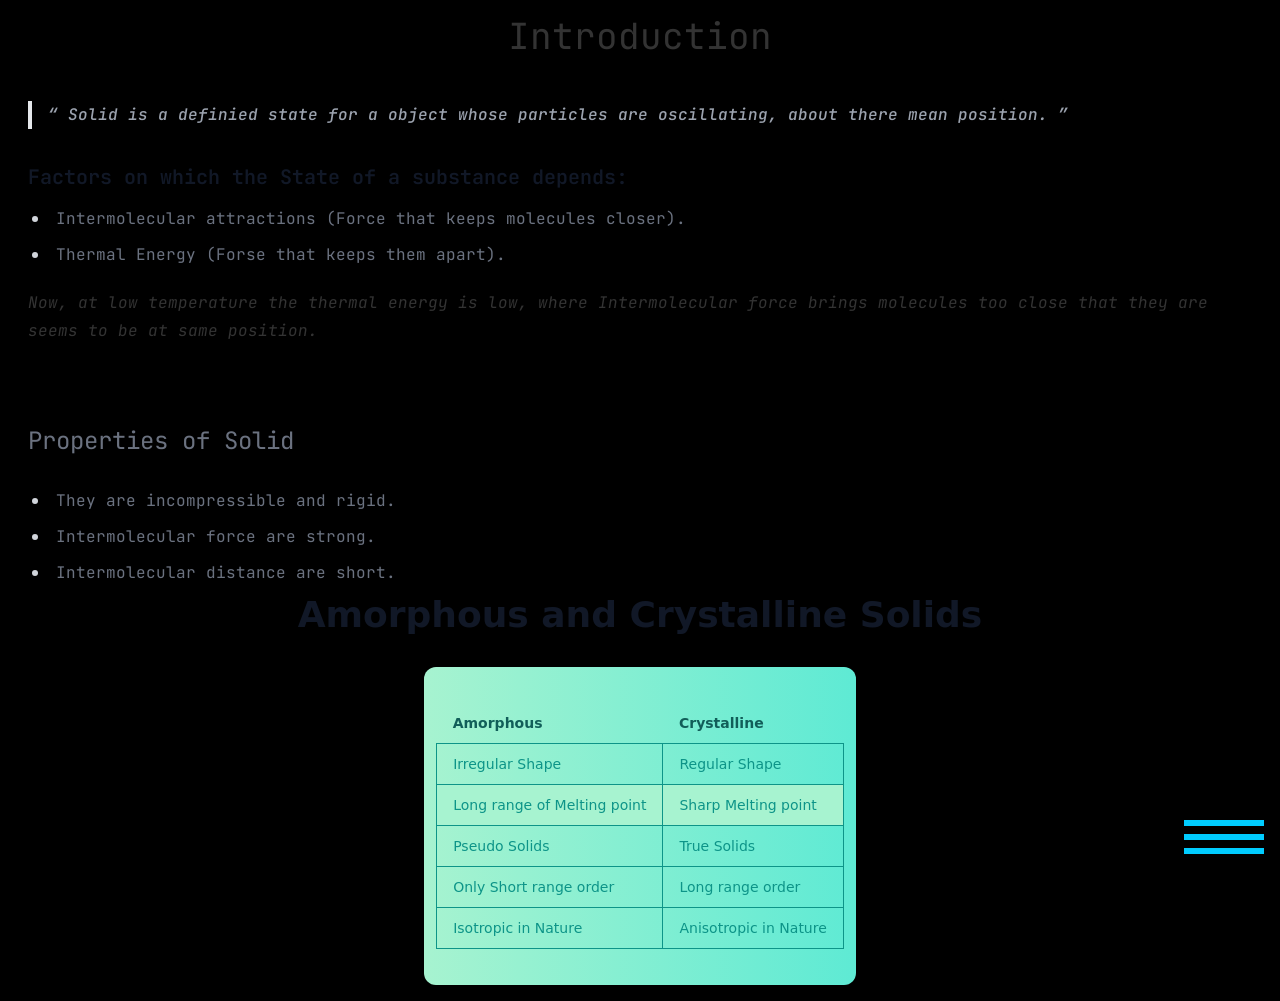
<file: index.html>
<html lang="en">
  <head>
    <meta charset="UTF-8" />
    <meta http-equiv="X-UA-Compatible" content="IE=edge" />
    <meta name="viewport" content="width=device-width, initial-scale=1.0" />
    <meta name="description" content="How all this world WorKs,?" />
    <meta
      name="keywords"
      content="Divyamrit Blog,Blogs by Divyamrit,Divyamrit Articles"
    />
    <meta name="author" content="Divyamrit||Sukhpreet Singh" />
    <meta name="theme-color" content="#0a1824" />
    <title>Divyamrit Notes</title>
    <link rel="icon" href="./favicon.ico" />
    <link
      rel="apple-touch-icon"
      sizes="180x180"
      href="./icons/apple-touch-icon.png"
    />
    <link
      rel="icon"
      type="image/png"
      sizes="32x32"
      href="./icons/favicon-32x32.png"
    />
    <link
      rel="icon"
      type="image/png"
      sizes="16x16"
      href="./icons/favicon-16x16.png"
    />
    <script src="App.js" defer></script>
    <link rel="manifest" href="manifest.json" />
    <link rel="stylesheet" href="tailwind.css" />
    <link rel="stylesheet" href="./Note/hamburger.css">
    <style>
      .butInstall {
        background-color: #44009f;
        color: white;
        font-size: 0.8rem;
        padding-top: 1rem;
        padding-left: 2rem;
        padding-right: 2rem;
        padding-bottom: 1rem;
        border-radius: 9999px;
      }
      .divInstall {
        position: relative;
        display: flex;
        padding-bottom: 1rem;
        justify-content: center;
      }
    </style>
  </head>

  <body
    class="select-none bg-black flex flex-row"
  >
  <!-- hamburger -->
     <div class="z-20 bottom-2 right-4 fixed w-20 h-20">
      <div class="three col">
        <div class="hamburger" id="hamburger-9">
          <span class="line"></span>
          <span class="line"></span>
          <span class="line"></span>
        </div>
      </div>
      </div>
      <!-- Navigation bar -->
    <section id="Nav" class="hidden relative overflow-y-auto z-10 bg-white">
    <nav
      id="nav"
      class="ml-6 px-1 pt-6 font-p font-thin text-base sm:px-3 xl:px-5 pb-10 lg:pt-10 lg:pb-14"
    >     
      <ul>
        <li class="mt-8">
          <h3
            class="px-3 mb-3 lg:mb-3 uppercase tracking-wide font-semibold text-md text-gray-900"
          >
          Solid State Ncert Notes 
          </h3>
          <ul>
            <li>
              <a
                class="px-3 py-2 transition-colors duration-200 relative block hover:text-gray-900 text-gray-500"
                href="./Note/Relation_and_function.html"
                ><span
                  class="rounded-md absolute inset-0 bg-cyan-50 opacity-0"
                ></span
                ><span class="relative">Maths Section</span></a
              >
            </li>
            <li>
              <a
                class="px-3 py-2 transition-colors duration-200 relative block hover:text-gray-900 text-gray-500"
                href="./Note/Relation_and_function.html"
                ><span
                  class="rounded-md absolute inset-0 bg-cyan-50 opacity-0"
                ></span
                ><span class="relative">Maths Important questiion</span></a
              >
            </li>
          </ul>
        </li>
       </ul>
      </li>
     </ul>
    </nav>
    </section>
    <div id="Content" class="flex flex-col mt-4 ">
    <section class="font-p mx-7 prose max-w-none">
      <p class="text-4xl text-center">Introduction</p>
      <blockquote>
        <p class="text-gray-400">
          Solid is a definied state for a object whose particles are
          oscillating, about there mean position.
        </p>
      </blockquote>
      <h3>Factors on which the State of a substance depends:</h3>
      <ul class="text-gray-500">
        <li>Intermolecular attractions (Force that keeps molecules closer).</li>
        <li>Thermal Energy (Forse that keeps them apart).</li>
      </ul>
      <p class="italic">
        Now, at low temperature the thermal energy is low, where Intermolecular
        force brings molecules too close that they are seems to be at same
        position.
      </p>
      </section>
    <section class="font-p mx-7 mt-20 prose">
      <p class="text-2xl text-gray-500">Properties of Solid</p>
      <ul class="text-gray-500">
        <li>They are incompressible and rigid.</li>
        <li>Intermolecular force are strong.</li>
        <li>Intermolecular distance are short.</li>
      </ul>
      </section>
      <div class="prose px-3 max-w-none flex flex-col w-full items-center">
      <h1>Amorphous and Crystalline Solids</h1>
      <div class="px-3 max-w-[40rem] py-2 rounded-xl self-center overflow-hidden bg-gradient-to-r from-emerald-200 to-teal-300">
      <table class="table-auto">
        <thead>
          <tr>
            <th class=" px-4 py-2 text-teal-800">Amorphous</th>
            <th class=" px-4 py-2 text-teal-800">Crystalline</th>
           </tr>
        </thead>
        <tbody>
          <tr>
            <td class="border border-teal-600  p-2 text-teal-600 font-medium">Irregular Shape</td>
            <td class="border border-teal-600  p-2 text-teal-600 font-medium">Regular Shape</td>
          </tr>
          <tr class="bg-emerald-200">
            <td class="border border-teal-600 px-4 py-2 text-teal-600 font-medium">Long range of Melting point</td>
            <td class="border border-teal-600 px-4 py-2 text-teal-600 font-medium">Sharp Melting point</td>
          </tr>
          <tr>
            <td class="border border-teal-600 px-4 py-2 text-teal-600 font-medium">Pseudo Solids</td>
            <td class="border border-teal-600 px-4 py-2 text-teal-600 font-medium">True Solids</td>
          </tr>
          <tr>
            <td class="border border-teal-600 px-4 py-2 text-teal-600 font-medium">Only Short range order</td>
            <td class="border border-teal-600 px-4 py-2 text-teal-600 font-medium">Long range order</td>
          </tr>
          <tr>
            <td class="border border-teal-600 px-4 py-2 text-teal-600 font-medium">Isotropic in Nature</td>
            <td class="border border-teal-600 px-4 py-2 text-teal-600 font-medium">Anisotropic in Nature</td>
          </tr>
            </tbody>
          </table>
          </div>
          </div>


      <div class="divInstall">
        <button class="hidden butInstall">Install App for Fun !</button>
      </div>
    </div>
    <script>
      const hamburger = document.querySelector(".hamburger");
      function toggleHamburger() {
        hamburger.classList.toggle("is-active")
        nav.classList.toggle("hidden")
        content.classList.toggle("hidden")
      }
      const nav = document.querySelector("#Nav")
      const content = document.querySelector("#Content")
      hamburger.addEventListener('click',toggleHamburger);
    </script>
    <script src="https://ajax.googleapis.com/ajax/libs/jquery/3.4.1/jquery.min.js"></script>
    <script type="text/javascript">
    
        $(document).ready(function () {

          if (localStorage.getItem("my_app_name_here-quote-scroll") != null) {
          $(window).scrollTop(localStorage.getItem("my_app_name_here-quote-scroll"));
      }

        $(window).on("scroll", function() {
            localStorage.setItem("my_app_name_here-quote-scroll", $(window).scrollTop());
        });

      });

    </script>
  </body>
</html>
</file>
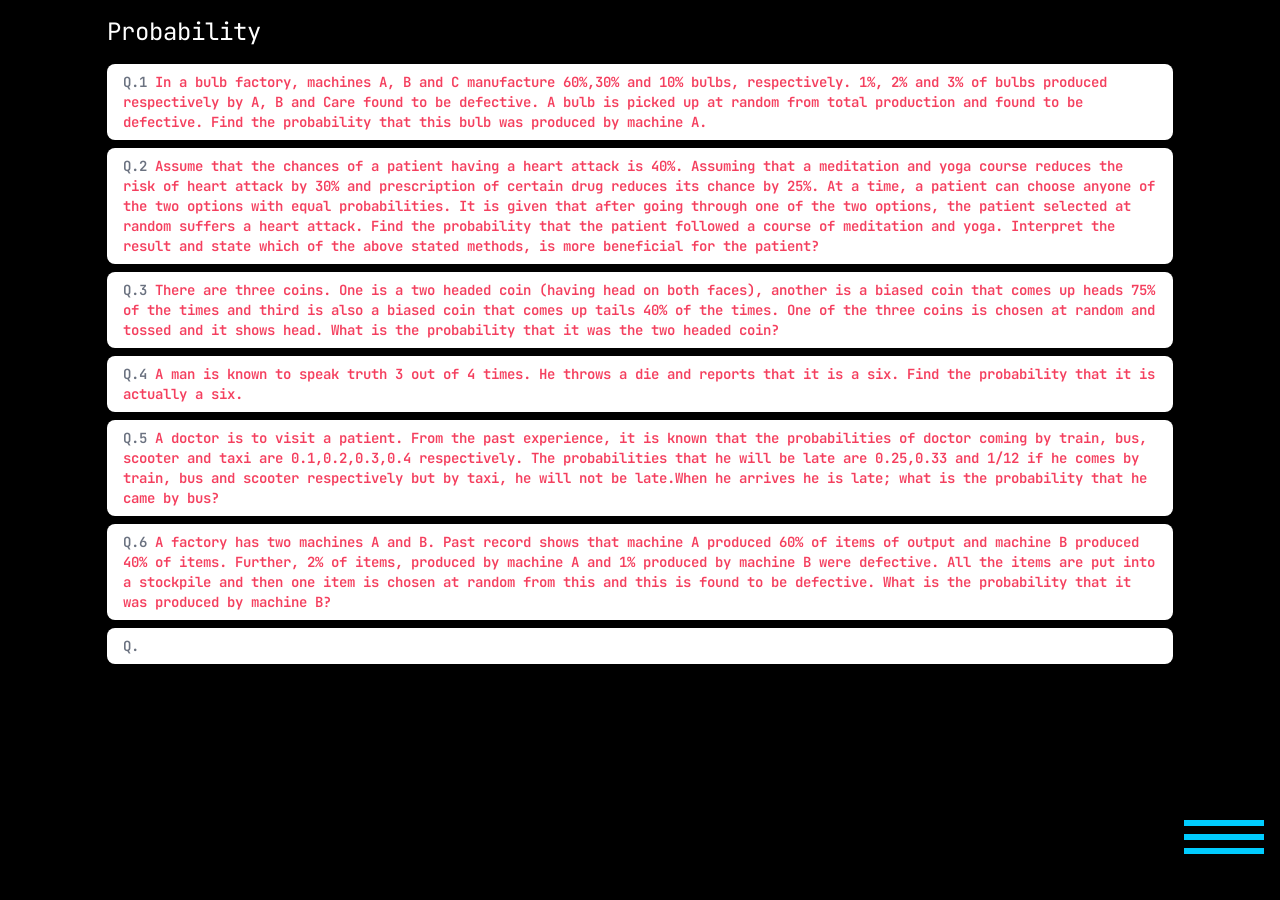
<file: Note/Probability.html>
<!DOCTYPE html>
<html lang="en">
<head>
    <meta charset="UTF-8">
    <meta http-equiv="X-UA-Compatible" content="IE=edge">
    <meta name="viewport" content="width=device-width, initial-scale=1.0">
    <title></title>
    <link rel="stylesheet" href="../tailwind.css">
    <link rel="stylesheet" href="./hamburger.css">
</head>
<body class="bg-black w-full">
     <div class="z-20 bottom-2  right-4 fixed w-20 h-20">
      <div class="three col">
        <div class="hamburger" id="hamburger-9">
          <span class="line"></span>
          <span class="line"></span>
          <span class="line"></span>
        </div>
      </div>
      </div>
    <section id="Nav" class="hidden min-h-screen relative overflow-y-auto z-10 bg-white">
    <nav
      id="nav"
      class="ml-6 px-1 pt-6 font-p font-thin text-base sm:px-3 xl:px-5 pb-10 lg:pt-10 lg:pb-14"
    >     
      <ul>
        <li class="mt-8">
          <h3
            class="px-3 mb-3 lg:mb-3 uppercase tracking-wide font-semibold text-md text-gray-900"
          >
          Mathematics 
          </h3>
          <ul>
            <li>
              <a
                class="px-3 py-2 transition-colors duration-200 relative block hover:text-gray-900 text-gray-500"
                href="../index.html"
                ><span
                  class="rounded-md absolute inset-0 bg-cyan-50 opacity-0"
                ></span
                ><span class="relative">Home</span></a
              >
            </li>
            <li>
              <a
                class="px-3 py-2 transition-colors duration-200 relative block hover:text-gray-900 text-gray-500"
                href="./Relation_and_function.html"
                ><span
                  class="rounded-md absolute inset-0 bg-cyan-50 opacity-0"
                ></span
                ><span class="relative">Relation and functions</span></a
              >
            </li>
            <li>
              <a
                class="px-3 py-2 transition-colors duration-200 relative block hover:text-gray-900 text-gray-500"
                href="./trignometry.html"
                ><span
                  class="rounded-md bg-blue-100"
                ></span
                ><span class="relative">Inverse trignometry</span></a
              >
            </li>
            <li>
              <a
                class="px-3 py-2 transition-colors duration-200 relative block hover:text-gray-900 text-gray-500"
                href="./Matrix.html"
                ><span
                  class="rounded-md absolute inset-0 bg-cyan-50 opacity-0"
                ></span
                ><span class="relative">Matrix</span></a
              >
            </li>
            <li>
              <a
                class="px-3 py-2 transition-colors duration-200 relative block hover:text-gray-900 text-gray-500"
                href="./Determinant.html"
                ><span
                  class="rounded-md absolute inset-0 bg-cyan-50 opacity-0"
                ></span
                ><span class="relative">Determinants</span></a
              >
            </li>
            <li>
              <a
                class="px-3 py-2 transition-colors duration-200 relative block hover:text-gray-900 text-gray-500"
                href="./Continuty_and_differentiation.html"
                ><span
                  class="rounded-md absolute inset-0 bg-cyan-50 opacity-0"
                ></span
                ><span class="relative">Continuty and Differentiation</span></a
              >
            </li>
            <li>
              <a
                class="px-3 py-2 transition-colors duration-200 relative block hover:text-gray-900 text-gray-500"
                href="./Applications_of_Differentiation.html"
                ><span
                  class="rounded-md absolute inset-0 bg-cyan-50 opacity-0"
                ></span
                ><span class="relative">Applications of Differentiation.</span></a
              >
            </li>
            <li>
              <a
                class="px-3 py-2 transition-colors duration-200 relative block hover:text-gray-900 text-gray-500"
                href="./Integration.html"
                ><span
                  class="rounded-md absolute inset-0 bg-cyan-50 opacity-0"
                ></span
                ><span class="relative">Integration</span></a
              >
            </li>
            <li>
              <a
                class="px-3 py-2 transition-colors duration-200 relative block hover:text-gray-900 text-gray-500"
                href="./Applications_of_Intgration.html"
                ><span
                  class="rounded-md absolute inset-0 bg-cyan-50 opacity-0"
                ></span
                ><span class="relative">Applications of Integration</span></a
              >
            </li>
            <li>
              <a
                class="px-3 py-2 transition-colors duration-200 relative block hover:text-gray-900 text-gray-500"
                href="./Differential_equations.html"
                ><span
                  class="rounded-md absolute inset-0 bg-cyan-50 opacity-0"
                ></span
                ><span class="relative">Differential Equations<span></a
              >
            </li>
            <li>
              <a
                class="px-3 py-2 transition-colors duration-200 relative block hover:text-gray-900 text-gray-500"
                href="./Vector_algebra.html"
                ><span
                  class="rounded-md absolute inset-0 bg-cyan-50 opacity-0"
                ></span
                ><span class="relative">Vector Algebra</span></a
              >
            </li>
            <li>
              <a
                class="px-3 py-2 transition-colors duration-200 relative block hover:text-gray-900 text-gray-500"
                href="./3d-geometry.html"
                ><span
                  class="rounded-md absolute inset-0 bg-cyan-50 opacity-0"
                ></span
                ><span class="relative">3D Geometry</span></a
              >
            </li>
            <li>
              <a
                class="px-3 py-2 transition-colors duration-200 relative block hover:text-gray-900 text-gray-500"
                href="./Linear_inquality.html"
                ><span
                  class="rounded-md absolute inset-0 bg-cyan-50 opacity-0"
                ></span
                ><span class="relative">Linear Inquality</span></a
              >
            </li>
            <li>
              <a
                class="px-3 py-2 transition-colors duration-200 relative block hover:text-gray-900 text-gray-500"
                href="./Probability.html"
                ><span
                  class="rounded-md absolute inset-0 bg-cyan-50 opacity-0"
                ></span
                ><span class="relative">Probability</span></a
              >
            </li>
          </ul>
        </li>
       </ul>
      </li>
     </ul>
    </nav>
    </section>
    <section class="Content w-11/12 ml-auto mt-4 font-p text-white text-2xl">
        Probability
    </section>
    <section class="Content mt-4 font-p w-full flex flex-col gap-2 items-center">
        <article class="w-10/12 px-4 py-2 font-semibold bg-white rounded-lg">
            <h1 class="text-sm text-rose-500"><p class="inline text-gray-500">Q.1</p> In a bulb factory, machines A, B and C manufacture 60%,30% and 10% bulbs, respectively. 1%, 2% and 3% of bulbs produced respectively by A, B and Care found to be defective. A bulb is picked up at random from total production and found to be defective. Find the probability that this bulb was produced by machine A.</h1>
        </article>
        <article class="w-10/12 px-4 py-2 font-semibold bg-white rounded-lg">
            <h1 class="text-sm text-rose-500"><p class="inline text-gray-500">Q.2</p>
            Assume that the chances of a patient having
                a heart attack is 40%. Assuming that a
                meditation and yoga course reduces the risk
                of heart attack by 30% and prescription of
                certain drug reduces its chance by 25%. At a
                time, a patient can choose anyone of the two
                options with equal probabilities. It is given
                that after going through one of the two
                options, the patient selected at random
                suffers a heart attack. Find the probability
                that the patient followed a course of
                meditation and yoga. Interpret the result and
                state which of the above stated methods, is
                more beneficial for the patient?
            </h1>
        </article>
        <article class="w-10/12 px-4 py-2 font-semibold bg-white rounded-lg">
            <h1 class="text-sm text-rose-500"><p class="inline text-gray-500">Q.3</p>
            There are three coins. One is a two headed
            coin (having head on both faces), another is
            a biased coin that comes up heads 75% of
            the times and third is also a biased coin that
            comes up tails 40% of the times. One of the
            three coins is chosen at random and tossed
            and it shows head. What is the probability
            that it was the two headed coin?
            </h1>
        </article>
        <article class="w-10/12 px-4 py-2 font-semibold bg-white rounded-lg">
            <h1 class="text-sm text-rose-500"><p class="inline text-gray-500">Q.4</p>
            A man is known to speak truth 3 out of
            4 times. He throws a die and reports that it is
            a six. Find the probability that it is actually a
            six.
            </h1>
        </article>
        <article class="w-10/12 px-4 py-2 font-semibold bg-white rounded-lg">
            <h1 class="text-sm text-rose-500"><p class="inline text-gray-500">Q.5</p> A doctor is to visit a patient. From the past experience, it is known that the probabilities of doctor coming by train, bus, scooter and taxi are 0.1,0.2,0.3,0.4 respectively. The probabilities that he will be late are 0.25,0.33 and 1/12 if he comes by train, bus and scooter respectively but by taxi, he will not be late.When he arrives he is late; what is the probability that he came by bus?</h1>
        </article>
        <article class="w-10/12 px-4 py-2 font-semibold bg-white rounded-lg">
            <h1 class="text-sm text-rose-500"><p class="inline text-gray-500">Q.6</p>
                A factory has two machines A and B. Past
                record shows that machine A produced 60%
                of items of output and machine B produced
                40% of items. Further, 2% of items, produced
                by machine A and 1% produced by machine B
                were defective. All the items are put into a
                stockpile and then one item is chosen at
                random from this and this is found to be
                defective. What is the probability that it was
                produced by machine B?
            </h1>
        </article>
        <article class="w-10/12 px-4 py-2 font-semibold bg-white rounded-lg">
            <h1 class="text-sm text-rose-500"><p class="inline text-gray-500">Q.</p></h1>
        </article>
    </section>
    <script>
      const hamburger = document.querySelector(".hamburger");
      function toggleHamburger() {
        hamburger.classList.toggle("is-active")
        nav.classList.toggle("hidden")
        content[0].classList.toggle("hidden")
        content[1].classList.toggle("hidden")
      }
      const nav = document.querySelector("#Nav")
      const content = document.querySelectorAll(".Content")
      hamburger.addEventListener('click',toggleHamburger);
    </script>
</body>
</html>
</file>
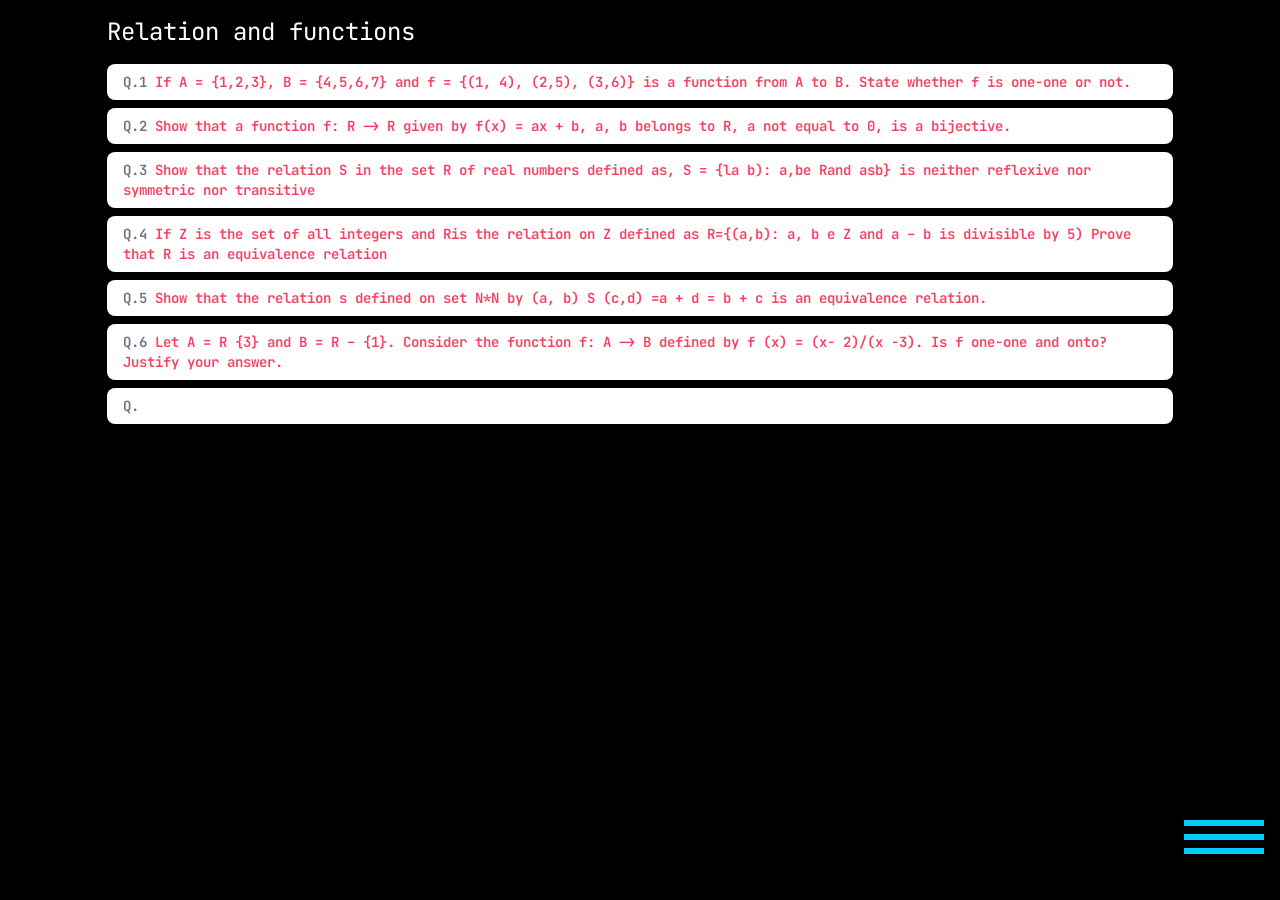
<file: Note/Relation_and_function.html>
<!DOCTYPE html>
<html lang="en">
<head>
    <meta charset="UTF-8">
    <meta http-equiv="X-UA-Compatible" content="IE=edge">
    <meta name="viewport" content="width=device-width, initial-scale=1.0">
    <title></title>
    <link rel="stylesheet" href="../tailwind.css">
    <link rel="stylesheet" href="./hamburger.css">
</head>
<body class="bg-black w-full">
     <div class="z-20 bottom-2  right-4 fixed w-20 h-20">
      <div class="three col">
        <div class="hamburger" id="hamburger-9">
          <span class="line"></span>
          <span class="line"></span>
          <span class="line"></span>
        </div>
      </div>
      </div>
    <section id="Nav" class="hidden min-h-screen relative overflow-y-auto z-10 bg-white">
    <nav
      id="nav"
      class="ml-6 px-1 pt-6 font-p font-thin text-base sm:px-3 xl:px-5 pb-10 lg:pt-10 lg:pb-14"
    >     
      <ul>
        <li class="mt-8">
          <h3
            class="px-3 mb-3 lg:mb-3 uppercase tracking-wide font-semibold text-md text-gray-900"
          >
          Mathematics 
          </h3>
          <ul>
            <li>
              <a
                class="px-3 py-2 transition-colors duration-200 relative block hover:text-gray-900 text-gray-500"
                href="../index.html"
                ><span
                  class="rounded-md absolute inset-0 bg-cyan-50 opacity-0"
                ></span
                ><span class="relative">Home</span></a
              >
            </li>
            <li>
              <a
                class="px-3 py-2 transition-colors duration-200 relative block hover:text-gray-900 text-gray-500"
                href="./Relation_and_function.html"
                ><span
                  class="rounded-md absolute inset-0 bg-cyan-50 opacity-0"
                ></span
                ><span class="relative">Relation and functions</span></a
              >
            </li>
            <li>
              <a
                class="px-3 py-2 transition-colors duration-200 relative block hover:text-gray-900 text-gray-500"
                href="./trignometry.html"
                ><span
                  class="rounded-md bg-blue-100"
                ></span
                ><span class="relative">Inverse trignometry</span></a
              >
            </li>
            <li>
              <a
                class="px-3 py-2 transition-colors duration-200 relative block hover:text-gray-900 text-gray-500"
                href="./Matrix.html"
                ><span
                  class="rounded-md absolute inset-0 bg-cyan-50 opacity-0"
                ></span
                ><span class="relative">Matrix</span></a
              >
            </li>
            <li>
              <a
                class="px-3 py-2 transition-colors duration-200 relative block hover:text-gray-900 text-gray-500"
                href="./Determinant.html"
                ><span
                  class="rounded-md absolute inset-0 bg-cyan-50 opacity-0"
                ></span
                ><span class="relative">Determinants</span></a
              >
            </li>
            <li>
              <a
                class="px-3 py-2 transition-colors duration-200 relative block hover:text-gray-900 text-gray-500"
                href="./Continuty_and_differentiation.html"
                ><span
                  class="rounded-md absolute inset-0 bg-cyan-50 opacity-0"
                ></span
                ><span class="relative">Continuty and Differentiation</span></a
              >
            </li>
            <li>
              <a
                class="px-3 py-2 transition-colors duration-200 relative block hover:text-gray-900 text-gray-500"
                href="./Applications_of_Differentiation.html"
                ><span
                  class="rounded-md absolute inset-0 bg-cyan-50 opacity-0"
                ></span
                ><span class="relative">Applications of Differentiation.</span></a
              >
            </li>
            <li>
              <a
                class="px-3 py-2 transition-colors duration-200 relative block hover:text-gray-900 text-gray-500"
                href="./Integration.html"
                ><span
                  class="rounded-md absolute inset-0 bg-cyan-50 opacity-0"
                ></span
                ><span class="relative">Integration</span></a
              >
            </li>
            <li>
              <a
                class="px-3 py-2 transition-colors duration-200 relative block hover:text-gray-900 text-gray-500"
                href="./Applications_of_Intgration.html"
                ><span
                  class="rounded-md absolute inset-0 bg-cyan-50 opacity-0"
                ></span
                ><span class="relative">Applications of Integration</span></a
              >
            </li>
            <li>
              <a
                class="px-3 py-2 transition-colors duration-200 relative block hover:text-gray-900 text-gray-500"
                href="./Differential_equations.html"
                ><span
                  class="rounded-md absolute inset-0 bg-cyan-50 opacity-0"
                ></span
                ><span class="relative">Differential Equations<span></a
              >
            </li>
            <li>
              <a
                class="px-3 py-2 transition-colors duration-200 relative block hover:text-gray-900 text-gray-500"
                href="./Vector_algebra.html"
                ><span
                  class="rounded-md absolute inset-0 bg-cyan-50 opacity-0"
                ></span
                ><span class="relative">Vector Algebra</span></a
              >
            </li>
            <li>
              <a
                class="px-3 py-2 transition-colors duration-200 relative block hover:text-gray-900 text-gray-500"
                href="./3d-geometry.html"
                ><span
                  class="rounded-md absolute inset-0 bg-cyan-50 opacity-0"
                ></span
                ><span class="relative">3D Geometry</span></a
              >
            </li>
            <li>
              <a
                class="px-3 py-2 transition-colors duration-200 relative block hover:text-gray-900 text-gray-500"
                href="./Linear_inquality.html"
                ><span
                  class="rounded-md absolute inset-0 bg-cyan-50 opacity-0"
                ></span
                ><span class="relative">Linear Inquality</span></a
              >
            </li>
            <li>
              <a
                class="px-3 py-2 transition-colors duration-200 relative block hover:text-gray-900 text-gray-500"
                href="./Probability.html"
                ><span
                  class="rounded-md absolute inset-0 bg-cyan-50 opacity-0"
                ></span
                ><span class="relative">Probability</span></a
              >
            </li>
          </ul>
        </li>
       </ul>
      </li>
     </ul>
    </nav>
    </section>
    <section class="Content w-11/12 ml-auto mt-4 font-p text-white text-2xl">
        Relation and functions
    </section>
    <section class="Content mt-4 font-p w-full flex flex-col gap-2 items-center">
        <article class="w-10/12 px-4 py-2 font-semibold bg-white rounded-lg">
            <h1 class="text-sm text-rose-500"><p class="inline text-gray-500">Q.1</p>
                If A = {1,2,3}, B = {4,5,6,7} and
                f = {(1, 4), (2,5), (3,6)} is a function from A to
                B. State whether f is one-one or not.
            </h1>
        </article>
        <article class="w-10/12 px-4 py-2 font-semibold bg-white rounded-lg">
            <h1 class="text-sm text-rose-500"><p class="inline text-gray-500">Q.2</p>
                Show that a function f: R -> R given by
                f(x) = ax + b, a, b belongs to R, a not equal to 0, is a bijective.
            </h1>
        </article>
        <article class="w-10/12 px-4 py-2 font-semibold bg-white rounded-lg">
            <h1 class="text-sm text-rose-500"><p class="inline text-gray-500">Q.3</p>
                    Show that the relation S in the set R of real
                    numbers defined as, S = {la b): a,be Rand
                    asb} is neither reflexive nor symmetric
                    nor transitive
            </h1>
        </article>
        <article class="w-10/12 px-4 py-2 font-semibold bg-white rounded-lg">
            <h1 class="text-sm text-rose-500"><p class="inline text-gray-500">Q.4</p>
                If Z is the set of all integers and Ris
                the relation on Z defined as
                R={(a,b): a, b e Z and a – b is divisible by 5)
                Prove that R is an equivalence relation
            </h1>
        </article>
        <article class="w-10/12 px-4 py-2 font-semibold bg-white rounded-lg">
            <h1 class="text-sm text-rose-500"><p class="inline text-gray-500">Q.5</p>
                Show that the relation s defined on set N*N
                by (a, b) S (c,d) =a + d = b + c is an
                equivalence relation.
            </h1>
        </article>
        <article class="w-10/12 px-4 py-2 font-semibold bg-white rounded-lg">
            <h1 class="text-sm text-rose-500"><p class="inline text-gray-500">Q.6</p>
             Let A = R {3} and B = R – {1}. Consider the function f: A -> B defined by f (x) = (x- 2)/(x -3). Is f one-one and onto? Justify your answer.
            </h1>
        </article>
        <article class="w-10/12 px-4 py-2 font-semibold bg-white rounded-lg">
            <h1 class="text-sm text-rose-500"><p class="inline text-gray-500">Q.</p></h1>
        </article>
    </section>
    <script>
      const hamburger = document.querySelector(".hamburger");
      function toggleHamburger() {
        hamburger.classList.toggle("is-active")
        nav.classList.toggle("hidden")
        content[0].classList.toggle("hidden")
        content[1].classList.toggle("hidden")
      }
      const nav = document.querySelector("#Nav")
      const content = document.querySelectorAll(".Content")
      hamburger.addEventListener('click',toggleHamburger);
    </script>
</body>
</html>
</file>
<file: Note/hamburger.css>
.hamburger .line{
  height: 6px;
  background-color: #00ccff;
  display: block;
  margin-top: 8px;
  -webkit-transition: all 0.3s ease-in-out;
  -o-transition: all 0.3s ease-in-out;
  transition: all 0.3s ease-in-out;
}
.hamburger:hover{
  cursor: pointer;
}

#hamburger-9{
  position: relative;
  -webkit-transition: all 0.3s ease-in-out;
  -o-transition: all 0.3s ease-in-out;
  transition: all 0.3s ease-in-out;
}

#hamburger-9.is-active{
  -webkit-transform: rotate(45deg);
  -ms-transform: rotate(45deg);
  -o-transform: rotate(45deg);
  transform: rotate(45deg);
}

#hamburger-9:before{
  content: "";
  position: absolute;
  -webkit-box-sizing: border-box;
  -moz-box-sizing: border-box;
  box-sizing: border-box;
  width: 81px;
  height: 81px;
  border: 5px solid transparent;
  top: calc(50% - 40px);
  left: calc(50% - 40px);
  border-radius: 100%;
  -webkit-transition: all 0.3s ease-in-out;
  -o-transition: all 0.3s ease-in-out;
  transition: all 0.3s ease-in-out;
}

#hamburger-9.is-active:before{
  border: 5px solid #ecf0f1;
}

#hamburger-9.is-active .line{
  width: 80px;
}

#hamburger-9.is-active .line:nth-child(2){
  opacity: 0;
}

#hamburger-9.is-active .line:nth-child(1){
  -webkit-transform: translateY(13px);
  -ms-transform: translateY(13px);
  -o-transform: translateY(13px);
  transform: translateY(13px);
}

#hamburger-9.is-active .line:nth-child(3){
  -webkit-transform: translateY(-13px) rotate(90deg);
  -ms-transform: translateY(-13px) rotate(90deg);
  -o-transform: translateY(-13px) rotate(90deg);
  transform: translateY(-13px) rotate(90deg);
}
</file>
